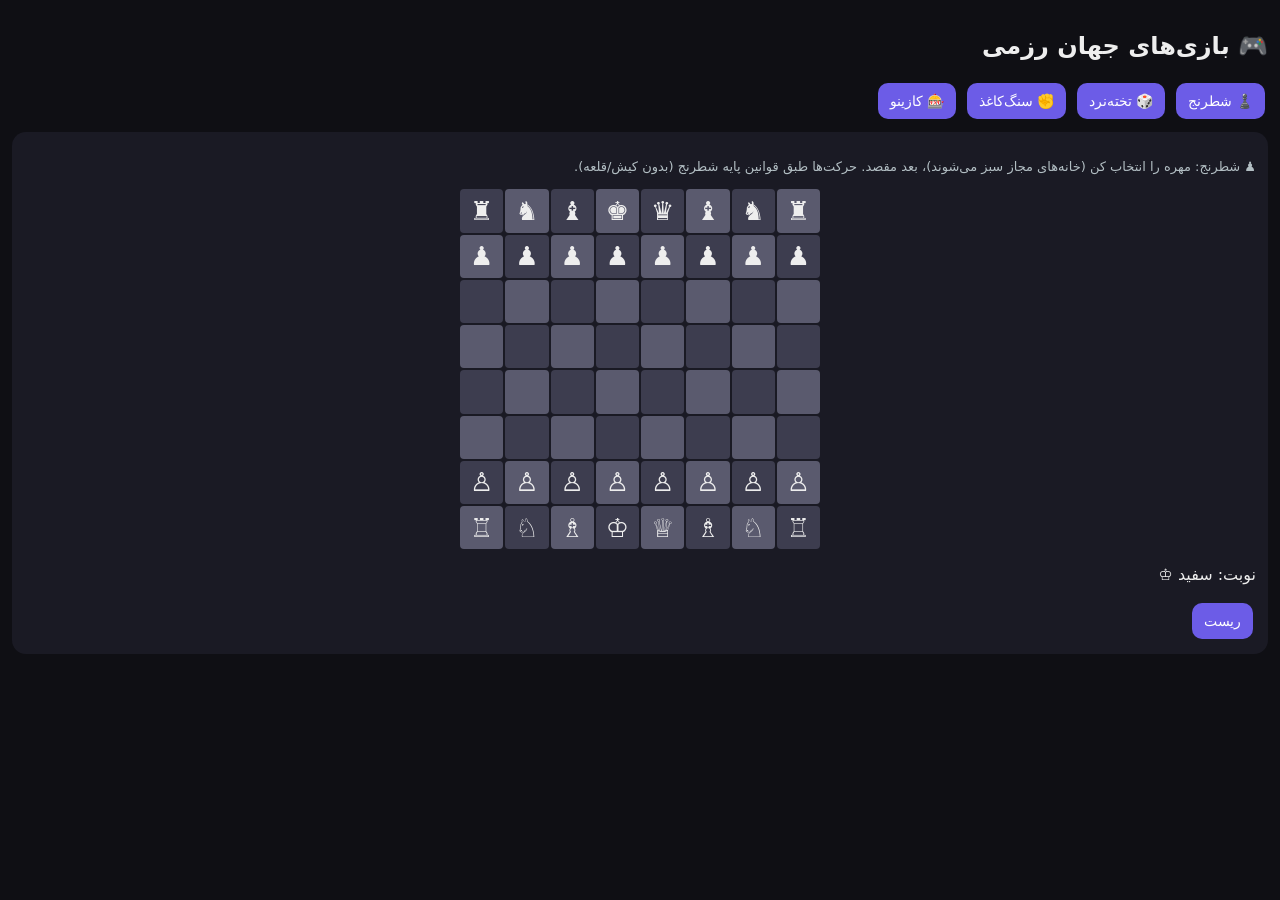
<file: webapp/games.html>
<!DOCTYPE html>
<html lang="fa" dir="rtl">
<head>
<meta charset="UTF-8"/><meta name="viewport" content="width=device-width,initial-scale=1"/>
<title>بازی‌ها — جهان رزمی</title>
<script src="https://telegram.org/js/telegram-web-app.js"></script>
<style>
body{font-family:system-ui;background:#0f0f14;color:#eee;padding:12px;margin:0}
button{padding:10px 12px;margin:3px;border:0;border-radius:10px;background:#6c5ce7;color:#fff;font-size:14px}
.card{background:#1a1a24;border-radius:14px;padding:12px;margin:10px 0}
.board{display:grid;grid-template-columns:repeat(8,minmax(28px,11vw));gap:2px;justify-content:center;max-width:360px;margin:auto}
.cell{aspect-ratio:1;display:flex;align-items:center;justify-content:center;background:#3d3d4f;font-size:clamp(16px,4.5vw,26px);cursor:pointer;border-radius:4px;user-select:none}
.cell.l{background:#5a5a6e}
.cell.sel{outline:2px solid #ffeaa7}
.cell.hl{background:#6c5ce788}
.cell.legal{box-shadow:inset 0 0 0 2px #55efc4}
.nard-board{display:grid;grid-template-columns:repeat(6,1fr);gap:4px;max-width:340px;margin:10px auto}
.point{min-height:70px;background:#2d3436;border-radius:8px;padding:4px;display:flex;flex-direction:column;align-items:center;justify-content:flex-end;font-size:12px}
.point.top{justify-content:flex-start}
.checker{width:22px;height:22px;border-radius:50%;margin:1px;display:flex;align-items:center;justify-content:center;font-size:11px;font-weight:bold}
.checker.w{background:#dfe6e9;color:#2d3436}
.checker.b{background:#2d3436;color:#dfe6e9;border:1px solid #636e72}
.pip{width:44px;height:44px;border-radius:10px;background:#2d3436;display:inline-flex;align-items:center;justify-content:center;font-size:20px;margin:4px}
.hint{color:#b2bec3;font-size:13px;line-height:1.5}
</style>
</head>
<body>
<h2>🎮 بازی‌های جهان رزمی</h2>
<button onclick="show('chess')">♟️ شطرنج</button>
<button onclick="show('nard')">🎲 تخته‌نرد</button>
<button onclick="show('rps')">✊ سنگ‌کاغذ</button>
<button onclick="show('casino')">🎰 کازینو</button>
<div id="area" class="card"></div>
<script>
const tg=window.Telegram?.WebApp;tg?.ready();tg?.expand();

// ========== شطرنج ==========
const W='♙♖♘♗♕♔', B='♟♜♞♝♛♚';
const startPcs=()=>{
  const p=Array(64).fill('');
  const backB=['♜','♞','♝','♛','♚','♝','♞','♜'];
  const backW=['♖','♘','♗','♕','♔','♗','♘','♖'];
  for(let i=0;i<8;i++){p[i]=backB[i];p[8+i]='♟';p[48+i]='♙';p[56+i]=backW[i];}
  return p;
};
let pcs=startPcs(), sel=null, turn='w', legal=new Set();

function isWhite(pc){return W.includes(pc)}
function isBlack(pc){return B.includes(pc)}
function isEnemy(pc, meWhite){return meWhite?isBlack(pc):isWhite(pc)}
function isFriend(pc, meWhite){return meWhite?isWhite(pc):isBlack(pc)}
function xy(i){return [i%8, i>>3]}
function idx(x,y){return y*8+x}
function onBoard(x,y){return x>=0&&x<8&&y>=0&&y<8}

function rayMoves(from, dirs, meWhite){
  const out=[];
  const [fx,fy]=xy(from);
  for(const [dx,dy] of dirs){
    let x=fx+dx, y=fy+dy;
    while(onBoard(x,y)){
      const i=idx(x,y);
      if(!pcs[i]){ out.push(i); }
      else { if(isEnemy(pcs[i], meWhite)) out.push(i); break; }
      x+=dx; y+=dy;
    }
  }
  return out;
}

function legalMoves(from){
  const pc=pcs[from]; if(!pc) return [];
  const meW=isWhite(pc);
  const [x,y]=xy(from);
  const moves=[];
  // pawn
  if(pc==='♙'||pc==='♟'){
    const dir = pc==='♙' ? -1 : 1;
    const startRow = pc==='♙' ? 6 : 1;
    const one=idx(x,y+dir);
    if(onBoard(x,y+dir) && !pcs[one]) moves.push(one);
    if(y===startRow && !pcs[one]){
      const two=idx(x,y+2*dir);
      if(onBoard(x,y+2*dir) && !pcs[two]) moves.push(two);
    }
    for(const dx of [-1,1]){
      const cx=x+dx, cy=y+dir;
      if(onBoard(cx,cy)){
        const i=idx(cx,cy);
        if(pcs[i] && isEnemy(pcs[i], meW)) moves.push(i);
      }
    }
    return moves;
  }
  // knight
  if(pc==='♘'||pc==='♞'){
    for(const [dx,dy] of [[1,2],[2,1],[-1,2],[-2,1],[1,-2],[2,-1],[-1,-2],[-2,-1]]){
      const nx=x+dx, ny=y+dy;
      if(!onBoard(nx,ny)) continue;
      const i=idx(nx,ny);
      if(!pcs[i] || isEnemy(pcs[i], meW)) moves.push(i);
    }
    return moves;
  }
  // king
  if(pc==='♔'||pc==='♚'){
    for(let dx=-1;dx<=1;dx++) for(let dy=-1;dy<=1;dy++){
      if(!dx&&!dy) continue;
      const nx=x+dx, ny=y+dy;
      if(!onBoard(nx,ny)) continue;
      const i=idx(nx,ny);
      if(!pcs[i] || isEnemy(pcs[i], meW)) moves.push(i);
    }
    return moves;
  }
  // rook / bishop / queen
  const rookDirs=[[1,0],[-1,0],[0,1],[0,-1]];
  const bishopDirs=[[1,1],[1,-1],[-1,1],[-1,-1]];
  if(pc==='♖'||pc==='♜') return rayMoves(from, rookDirs, meW);
  if(pc==='♗'||pc==='♝') return rayMoves(from, bishopDirs, meW);
  if(pc==='♕'||pc==='♛') return rayMoves(from, rookDirs.concat(bishopDirs), meW);
  return moves;
}

function draw(){
  const b=document.getElementById('cb'); if(!b)return; b.innerHTML='';
  pcs.forEach((pc,i)=>{
    const d=document.createElement('div');
    const light=((i%8)+(i/8|0))%2===0;
    let cls='cell'+(light?' l':'');
    if(sel===i) cls+=' sel';
    if(legal.has(i)) cls+=' legal';
    d.className=cls;
    d.textContent=pc;
    d.onclick=()=>click(i);
    b.appendChild(d);
  });
  const cm=document.getElementById('cm');
  if(cm) cm.textContent='نوبت: '+(turn==='w'?'سفید ♔':'سیاه ♚');
}

function click(i){
  if(sel===null){
    if(!pcs[i]) return;
    if(turn==='w' && !isWhite(pcs[i])) return;
    if(turn==='b' && !isBlack(pcs[i])) return;
    sel=i;
    legal=new Set(legalMoves(i));
    draw(); return;
  }
  if(sel===i){ sel=null; legal=new Set(); draw(); return; }
  if(!legal.has(i)){
    // انتخاب مهره خودی دیگر
    if(pcs[i] && ((turn==='w'&&isWhite(pcs[i]))||(turn==='b'&&isBlack(pcs[i])))){
      sel=i; legal=new Set(legalMoves(i)); draw(); return;
    }
    return;
  }
  // حرکت قانونی
  pcs[i]=pcs[sel]; pcs[sel]='';
  // ارتقای ساده سرباز
  if(pcs[i]==='♙' && (i>>3)===0) pcs[i]='♕';
  if(pcs[i]==='♟' && (i>>3)===7) pcs[i]='♛';
  sel=null; legal=new Set();
  turn = turn==='w' ? 'b' : 'w';
  draw();
}

// ========== تخته‌نرد ساده (نقاط + مهره + تاس) ==========
function initNard(){
  // 12 point board simplified: points 0-11 top, 12-23 bottom conceptually simplified to 12 slots
  // state: array of {w:count, b:count} for 12 points
  const pts = Array.from({length:12}, ()=>({w:0,b:0}));
  // setup classic-ish simplified
  pts[0].w=2; pts[5].b=5; pts[7].b=3; pts[11].w=5;
  pts[0].b=2; pts[5].w=5; pts[7].w=3; pts[11].b=5;
  return {pts, dice:[0,0], turn:'w', msg:'تاس بزن و مهره را حرکت بده (نسخه ساده)'};
}
let nard = null;

function renderNard(){
  const a=document.getElementById('area');
  if(!nard) nard=initNard();
  let html = `<p class="hint">تخته‌نرد ساده جهان رزمی — ۱۲ نقطه، تاس بزن، سپس روی نقطه مبدأ و مقصد کلیک کن. هدف: جمع کردن مهره‌ها به سمت خانه.</p>`;
  html += `<div class="nard-board" id="nb">`;
  nard.pts.forEach((p,i)=>{
    const ch = [];
    for(let k=0;k<p.w;k++) ch.push('<div class="checker w">W</div>');
    for(let k=0;k<p.b;k++) ch.push('<div class="checker b">B</div>');
    html += `<div class="point" data-i="${i}" onclick="nardClick(${i})"><small>${i+1}</small>${ch.join('')}</div>`;
  });
  html += `</div>`;
  html += `<div style="text-align:center;margin:8px 0">
    <span class="pip" id="d1">${nard.dice[0]||'?'}</span>
    <span class="pip" id="d2">${nard.dice[1]||'?'}</span>
  </div>`;
  html += `<p id="nm">${nard.msg} | نوبت: ${nard.turn==='w'?'سفید':'سیاه'}</p>`;
  html += `<button onclick="nardRoll()">🎲 تاس</button> <button onclick="nard=initNard();renderNard()">ریست</button>`;
  a.innerHTML = html;
}
let nardSel = null;
window.nardClick = function(i){
  if(!nard || !nard.dice[0]){ nard.msg='اول تاس بزن'; renderNard(); return; }
  if(nardSel===null){
    const p=nard.pts[i];
    const mine = nard.turn==='w' ? p.w : p.b;
    if(mine<=0){ nard.msg='این نقطه مهره تو را ندارد'; renderNard(); return; }
    nardSel=i; nard.msg=`نقطه ${i+1} انتخاب شد — مقصد را بزن`; renderNard(); return;
  }
  if(nardSel===i){ nardSel=null; nard.msg='لغو شد'; renderNard(); return; }
  // move one checker
  const from=nard.pts[nardSel], to=nard.pts[i];
  if(nard.turn==='w'){ if(from.w<=0) return; from.w--; to.w++; }
  else { if(from.b<=0) return; from.b--; to.b++; }
  nardSel=null;
  nard.dice=[0,0];
  nard.turn = nard.turn==='w'?'b':'w';
  nard.msg='حرکت انجام شد — تاس بعدی';
  renderNard();
};
window.nardRoll = function(){
  if(!nard) nard=initNard();
  nard.dice=[1+Math.floor(Math.random()*6), 1+Math.floor(Math.random()*6)];
  nard.msg=`تاس: ${nard.dice[0]} و ${nard.dice[1]} — مبدأ را انتخاب کن`;
  nardSel=null;
  renderNard();
};

// ========== UI ==========
function show(n){
  const a=document.getElementById('area');
  if(n==='chess'){
    a.innerHTML='<p class="hint">♟️ شطرنج: مهره را انتخاب کن (خانه‌های مجاز سبز می‌شوند)، بعد مقصد. حرکت‌ها طبق قوانین پایه شطرنج (بدون کیش/قلعه).</p><div class="board" id="cb"></div><p id="cm">نوبت: سفید</p><button onclick="pcs=startPcs();sel=null;legal=new Set();turn=\'w\';draw()">ریست</button>';
    pcs=startPcs(); sel=null; legal=new Set(); turn='w'; draw();
  } else if(n==='nard'){
    nard=initNard(); nardSel=null; renderNard();
  } else if(n==='rps'){
    a.innerHTML='<p class="hint">سنگ‌کاغذ-قیچی</p><button onclick="rps(\'سنگ\')">✊ سنگ</button><button onclick="rps(\'کاغذ\')">✋ کاغذ</button><button onclick="rps(\'قیچی\')">✌ قیچی</button><p id="ro"></p>';
  } else {
    a.innerHTML='<p class="hint">کازینوی ساده جهان رزمی</p><button onclick="cas()">🎰 بچرخان</button><p id="co"></p>';
  }
}
function rps(u){
  const o=['سنگ','کاغذ','قیچی'][Math.floor(Math.random()*3)];
  let r='مساوی';
  if((u==='سنگ'&&o==='قیچی')||(u==='کاغذ'&&o==='سنگ')||(u==='قیچی'&&o==='کاغذ')) r='برد';
  else if(u!==o) r='باخت';
  document.getElementById('ro').textContent=`تو: ${u} | ربات: ${o} → ${r}`;
}
function cas(){
  const x=Math.floor(Math.random()*100);
  document.getElementById('co').textContent = x>95?'🎊 جکپات!':x>70?'✅ برد':x>40?'نزدیک بود':'❌ باخت';
}
show('chess');
</script>
</body>
</html>
</file>
